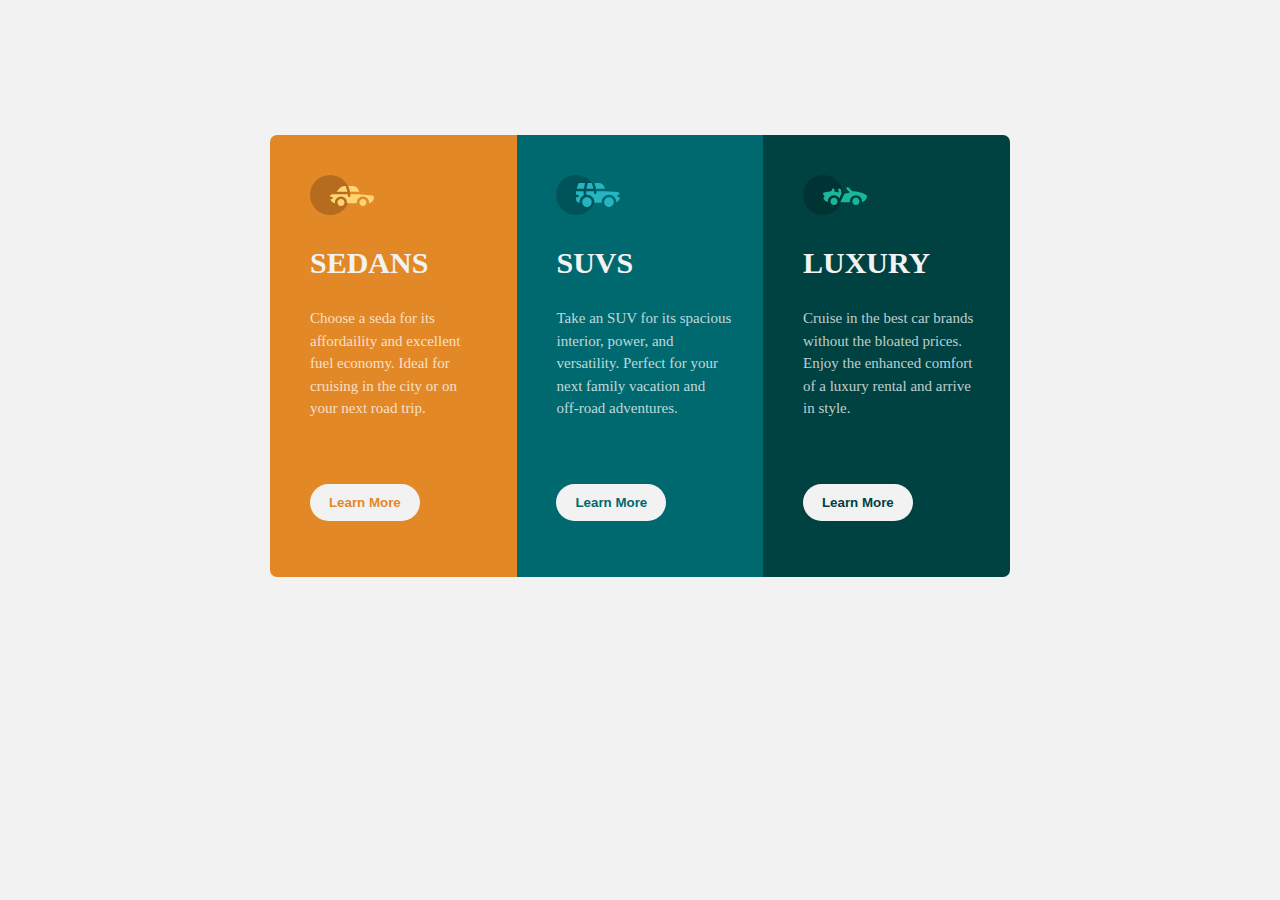
<file: 3-column-preview-card-component-main/index.html>
<!DOCTYPE html>
<html lang="en">
<head>
    <meta charset="UTF-8">
    <meta http-equiv="X-UA-Compatible" content="IE=edge">
    <meta name="viewport" content="width=device-width, initial-scale=1.0">
    <link rel="stylesheet" href="https://fonts.google.com/specimen/Big+Shoulders+Display">
   <link rel="stylesheet" href="./style.css"> 
    <title>Frontend Mentor | 3-column preview card component</title>
</head>
<body>
    <section class="main-container">
        <div class="section-1">
            <img src="./images/icon-sedans.svg"/>
            <h1>
                SEDANS
            </h1>
            <p>Choose a seda for its <br>
                affordaility and excellent <br>
                fuel economy. Ideal for <br>
                cruising in the city or on <br>
                your next road trip.
            </p>
            <div class="button">
                <button class="but-1" type="submit"><span id="button-1-color"> Learn More</span></button>
            </div>
        </div>
        <div class="section-2">
            <img src="./images/icon-suvs.svg"/>
            <h1>
                SUVS
            </h1>
            <p>Take an SUV for its spacious <br>
                interior, power, and <br>
                versatility. Perfect for your <br>
                next family vacation and <br>
                off-road adventures.
            </p>
            <div class="button">
                <button class="but-2" type="submit"><span id="button-2-color"> Learn More</span></button>
            </div>
        </div>
        <div class="section-3">
            <img src="./images/icon-luxury.svg">
            <h1>
                LUXURY
            </h1>
            <p>Cruise in the best car brands<br>
               without the bloated prices.<br>
               Enjoy the enhanced comfort <br>
               of a luxury rental and arrive <br>
               in style.
            </p>
            <div class="button">
                <button class="but-3" type="submit"> <span id="button-3-color"> Learn More</span></button> 
            </div>
        </div>
    </section>
</body>
</html>
</file>
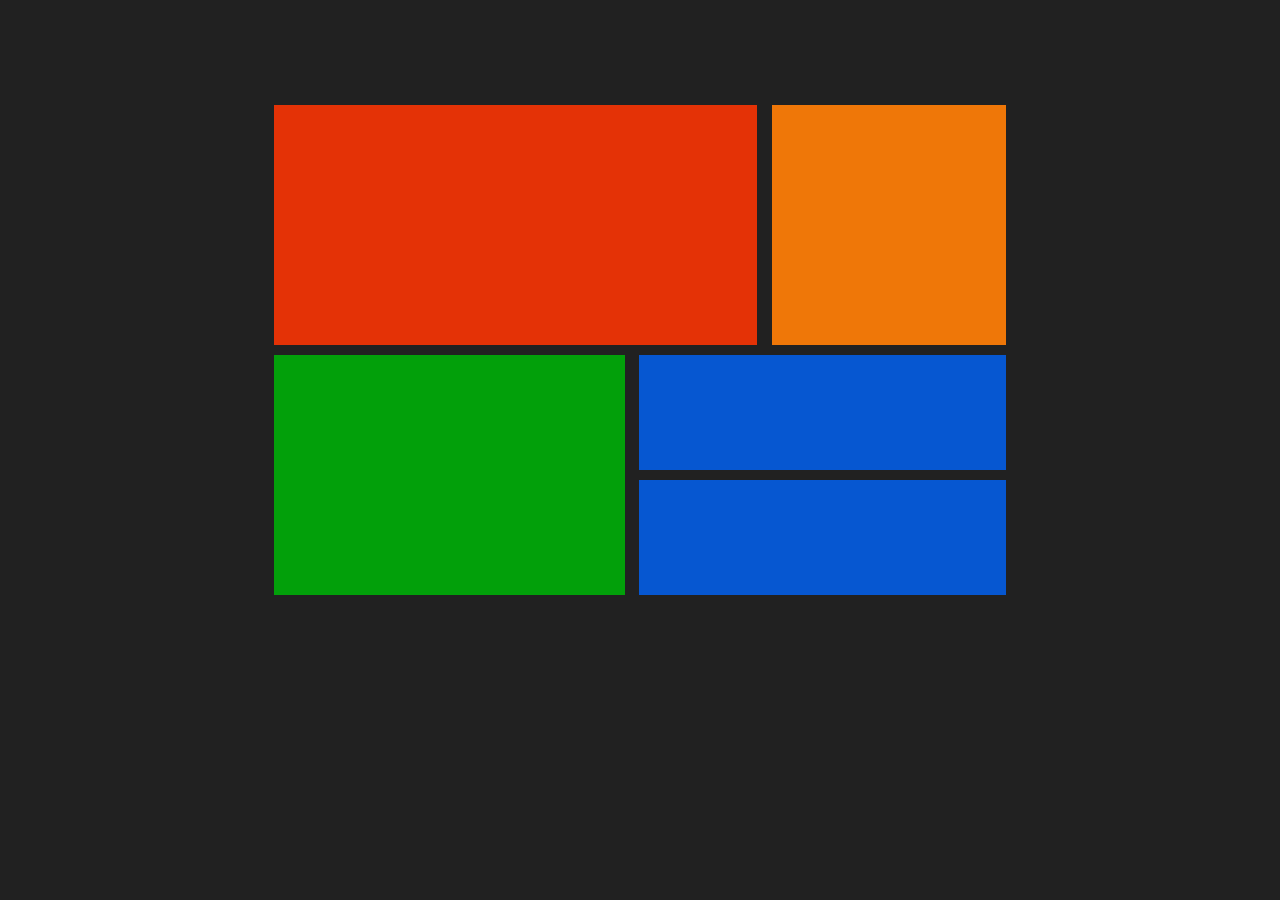
<file: 3-column-preview-card-component-main/grid.html>
<!DOCTYPE html>
<html lang="en">
<head>
    <meta charset="UTF-8">
    <meta http-equiv="X-UA-Compatible" content="IE=edge">
    <meta name="viewport" content="width=device-width, initial-scale=1.0">
    <title>grid|design</title>
    <link rel="stylesheet" href="./grid.css">
</head>
<body>
    <header></header>
    <nav></nav>
    <section></section>
    <article></article>
    <aside></aside>
</body>
</html>
</file>
<file: 3-column-preview-card-component-main/style.css>
*{
    padding: 0;
    margin: 0;
    box-sizing: border-box;
}

html{
    background-color:hsl(0, 0%, 95%);
    min-width: 100vw;
}

body{
    width: 80%;
    height: 550px;
    margin: 100px auto;
    padding: 15px;
    background-color:transparent;
}

.main-container{
    width: 80%;
    height: 85%;
    display: flex;
    justify-content: center;
    margin-left: 10%;
    margin-top: 2%;
}

.section-1, .section-2, .section-3{
    width: 31%;
    font-size: 15px;
    min-height: 100%;
    background-color: transparent;
    padding: 3%;
    padding-left: 5%;
    padding-top: 5%;
}
.section-1{
    border-top-left-radius: 7px;
    border-bottom-left-radius: 7px;
    background-color:hsl(31, 77%, 52%);
}

.section-2{
    background-color:hsl(184, 100%, 22%);
}
.section-3{
    border-top-right-radius: 7px;
    border-bottom-right-radius: 7px;
    background-color: hsl(179, 100%, 13%);
}

h1{
    margin-top: 15%;
    margin-bottom: 15%;
    color: hsl(0, 0%, 95%);
    font-weight: 700;
}

p{
    color:hsla(0, 0%, 100%, 0.75);
    margin-bottom: 35%;
    font-weight: 400;
    line-height: 1.5;
}

button{
    padding: 6%;
    border: none;
    font-weight: 700;
    text-align: center;
    display: inline-block;
}
.but-1{
    background-color: hsl(0, 0%, 95%);
    color: hsl(31, 77%, 52%);
    width: 60%;
    border-radius: 50px;
}
.but-2{
    background-color: hsl(0, 0%, 95%);
    color: hsl(184, 100%, 22%);
    width: 60%;
    border-radius: 50px;
}
.but-3{
    background-color: hsl(0, 0%, 95%);
    color: hsl(179, 100%, 13%);
    width: 60%;
    border-radius: 50px;
}

.but-1:hover{
    background-color: hsl(31, 77%, 52%);
    color:  hsl(0, 0%, 95%);
    border: 1.5px solid hsl(0, 0%, 95%);
    cursor: pointer;
}
.but-2:hover{
    background-color:hsl(184, 100%, 22%) ;
    color:  hsl(0, 0%, 95%);
    border: 1.5px solid hsl(0, 0%, 95%);
    cursor: pointer;
}
.but-3:hover{
    background-color: hsl(179, 100%, 13%);
    color:  hsl(0, 0%, 95%);
    border: 1.5px solid hsl(0, 0%, 95%);
    cursor: pointer;
}
</file>
<file: 3-column-preview-card-component-main/grid.css>
*{
    padding: 0;
    margin: 0;
    box-sizing: border-box;
}

html{
    min-width: 100vw;
    background-color: rgba(27, 27, 27, 0.973);
}
body{
    width: 58%;
    height: 500px;
    margin: 100px  auto auto;
    padding: 5px;
    display: grid;
    grid-template-columns: repeat(3, 1fr);
    grid-gap: 2%;
}

header{
    background-color: rgb(228, 50, 6);
    grid-column: 1 / 3;
    grid-row: 1 / 3;

}
nav{
    background-color: rgba(248, 123, 7, 0.959);
    grid-row: 1 / 3;
}
section{
    background-color: rgb(2, 160, 10);
    grid-row: 3 / 5;
    grid-column: 1 / 2;
    width: 150%;

}
article{

    background-color: rgba(5, 89, 216, 0.966);
    grid-column: 2 / 4;
    grid-row: 3 / 4;
    margin-left: 24%; 
}
aside{
    background-color: rgba(5, 89, 216, 0.966);
    grid-column: 2 / 4;
    grid-row: 4 / 5;
    margin-left: 24%;

}
</file>
